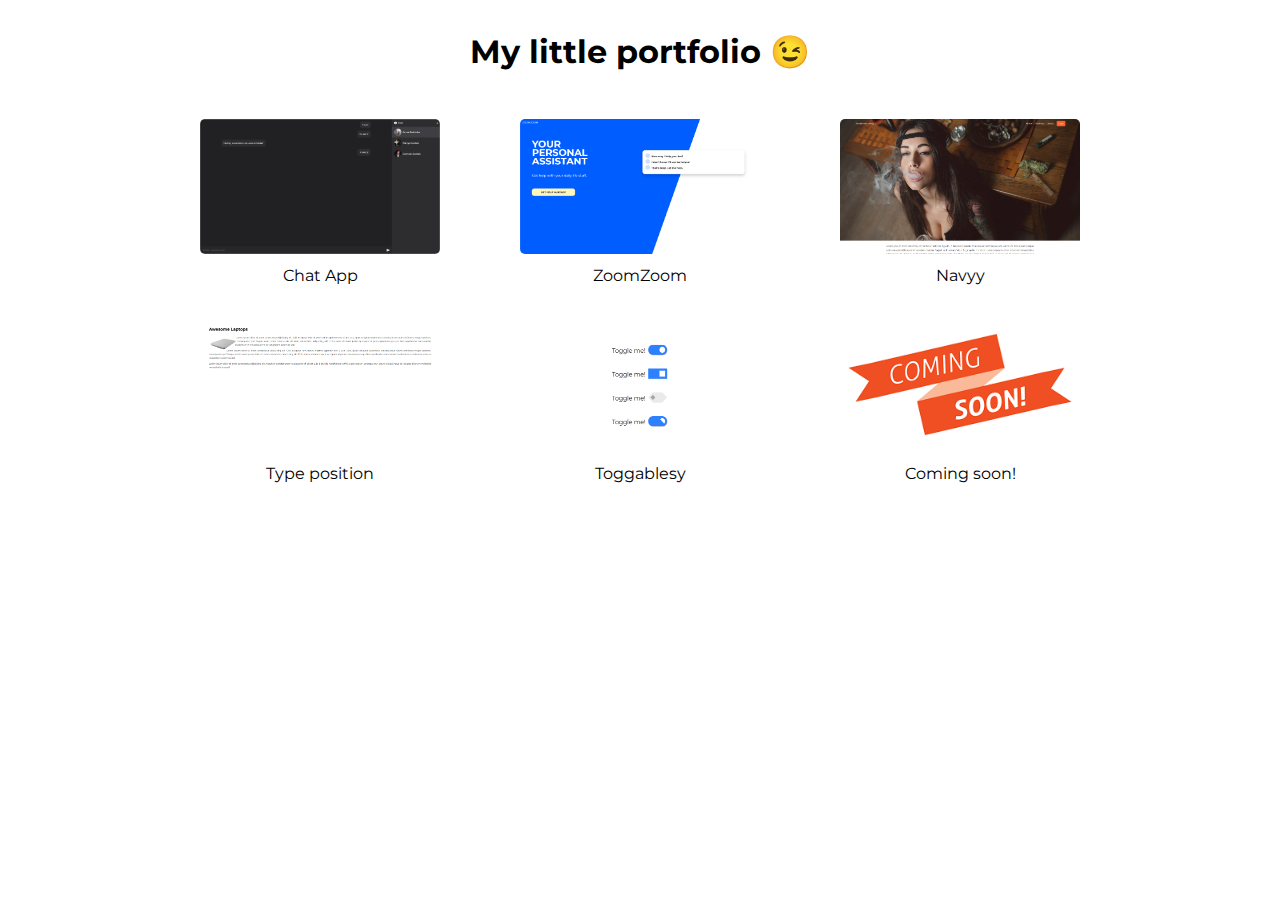
<file: index.html>
<!DOCTYPE html>
<html lang="en">
<head>
    <meta charset="UTF-8">
    <meta name="viewport" content="width=device-width, initial-scale=1.0">
    <meta http-equiv="X-UA-Compatible" content="ie=edge">
    <title>Webdesings | Patryk Janiak</title>
    <link rel="stylesheet" href="main.css">
</head>
<body>
    
    <h1>My little portfolio 😉</h1>

    <ul>
        <li>
            <a href="chat-app/">
                <figure>
                    <img src="chat-app.png">
                    <figcaption>Chat App</figcaption>
                </figure>
            </a>
        </li>
        <li>
            <a href="zoomzoom/">
                <figure>
                    <img src="zoomzoom.png">
                    <figcaption>ZoomZoom</figcaption>
                </figure>
            </a>
        </li>
        <li>
            <a href="navyy/">
                <figure>
                    <img src="navyy.png">
                    <figcaption>Navyy</figcaption>
                </figure>
            </a>
        </li>
        <li>
            <a href="type-position/">
                <figure>
                    <img src="type-position.png">
                    <figcaption>Type position</figcaption>
                </figure>
            </a>
        </li>
        <li>
            <a href="toggablesy/">
                <figure>
                    <img src="toggablesy.png">
                    <figcaption>Toggablesy</figcaption>
                </figure>
            </a>
        </li>
        </li>
        <li>
            <a href="#">
                <figure>
                    <img src="coming-soon.png">
                    <figcaption>Coming soon!</figcaption>
                </figure>
            </a>
        </li>
    </ul>

</body>
</html>
</file>
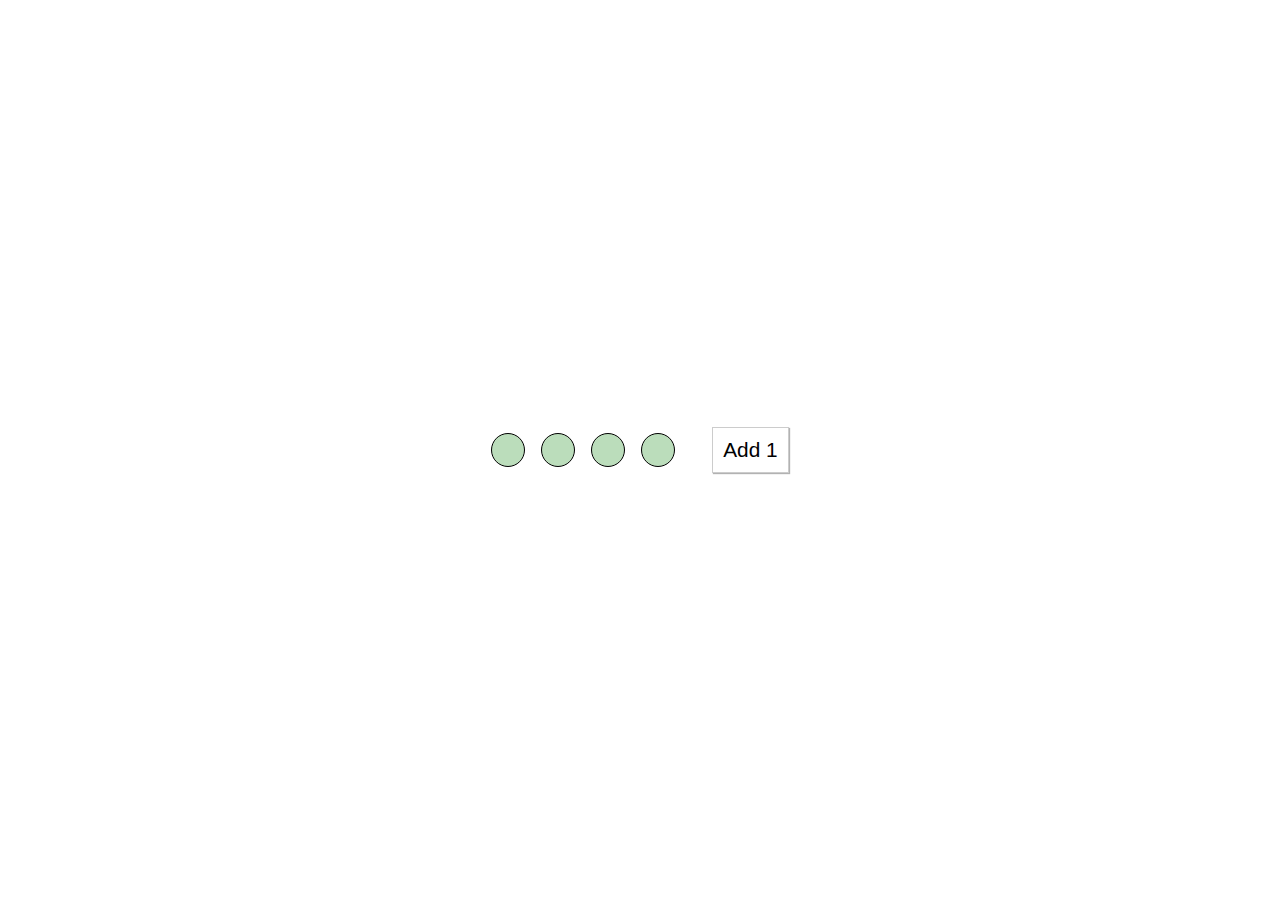
<file: bin-counter/index.html>
<!DOCTYPE html>
<html lang="en">
<head>
    <meta charset="UTF-8">
    <meta name="viewport" content="width=device-width, initial-scale=1.0">
    <meta http-equiv="X-UA-Compatible" content="ie=edge">
    <title>Binary counter</title>
    <link rel="stylesheet" href="css/main.css">
</head>
<body>
    <div class="wrapper" id="bin-counter"></div>
    <script src="js/main.js"></script>
</body>
</html>
</file>
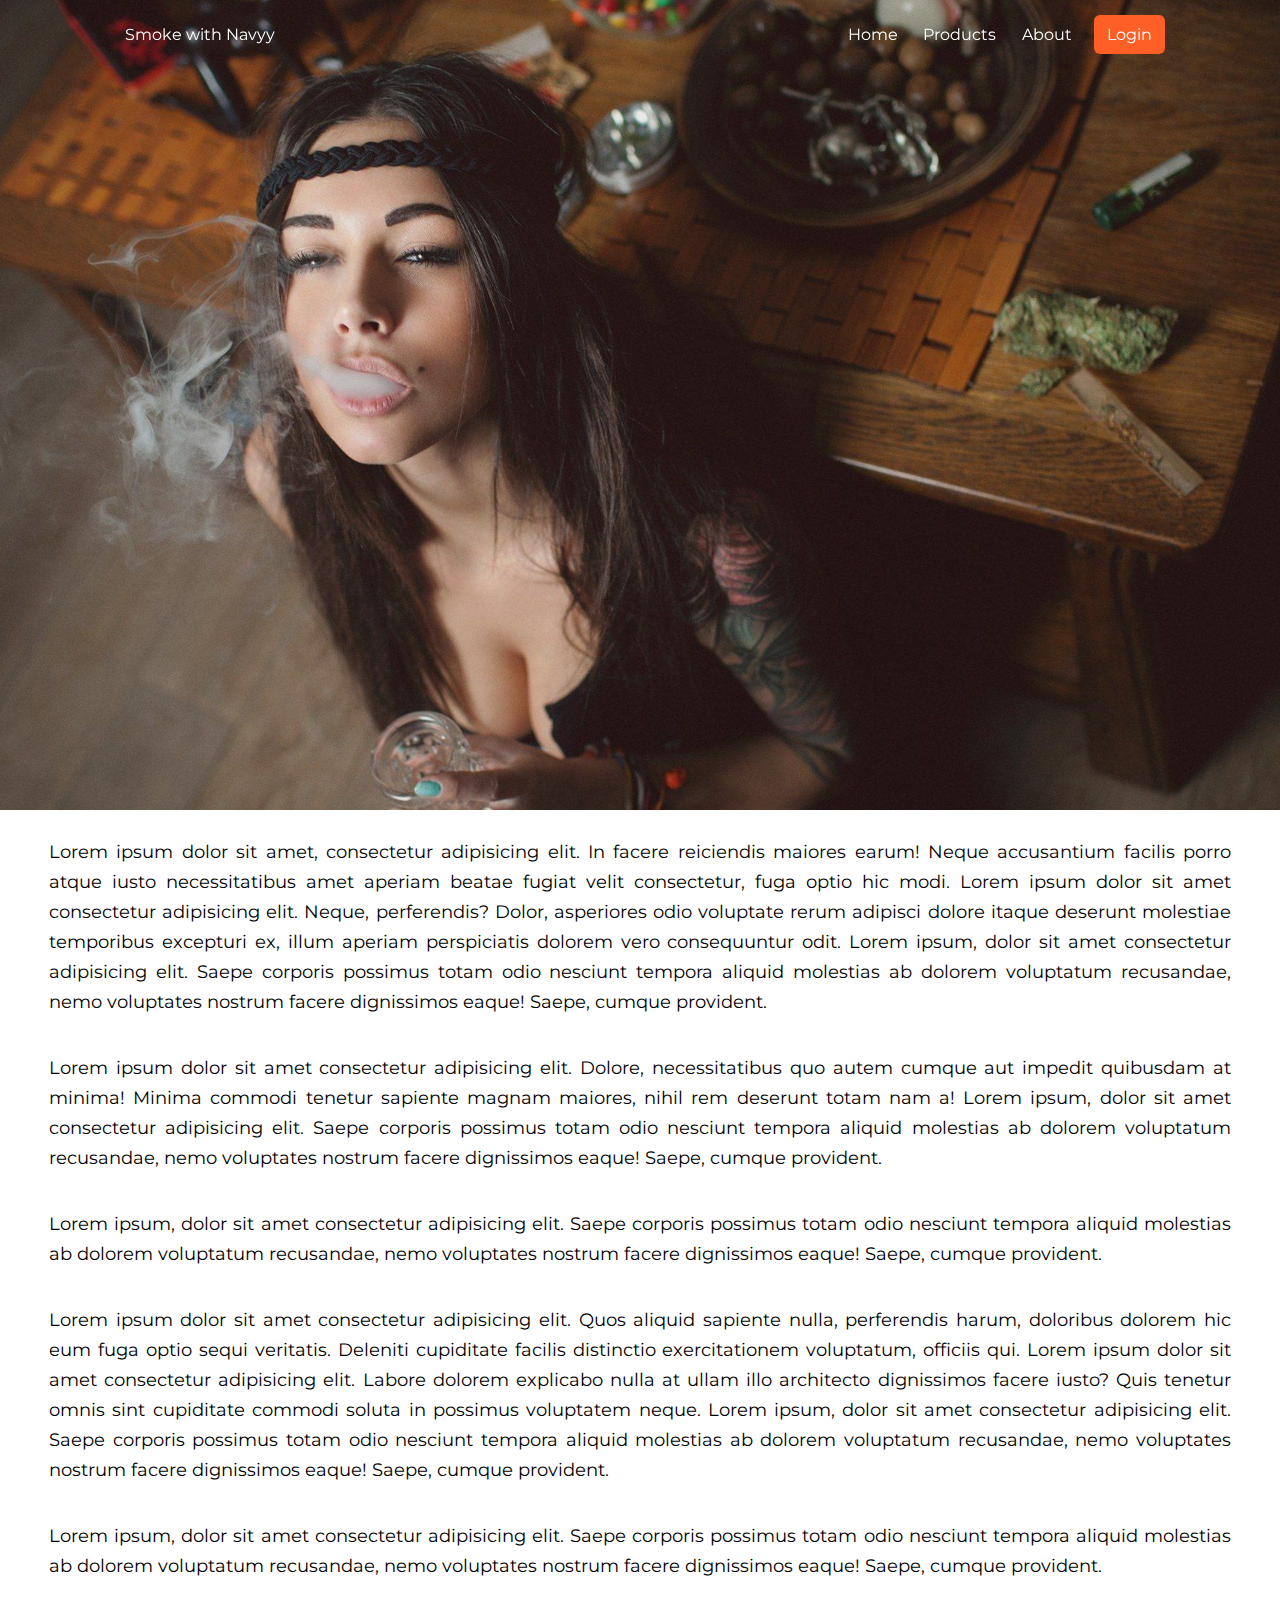
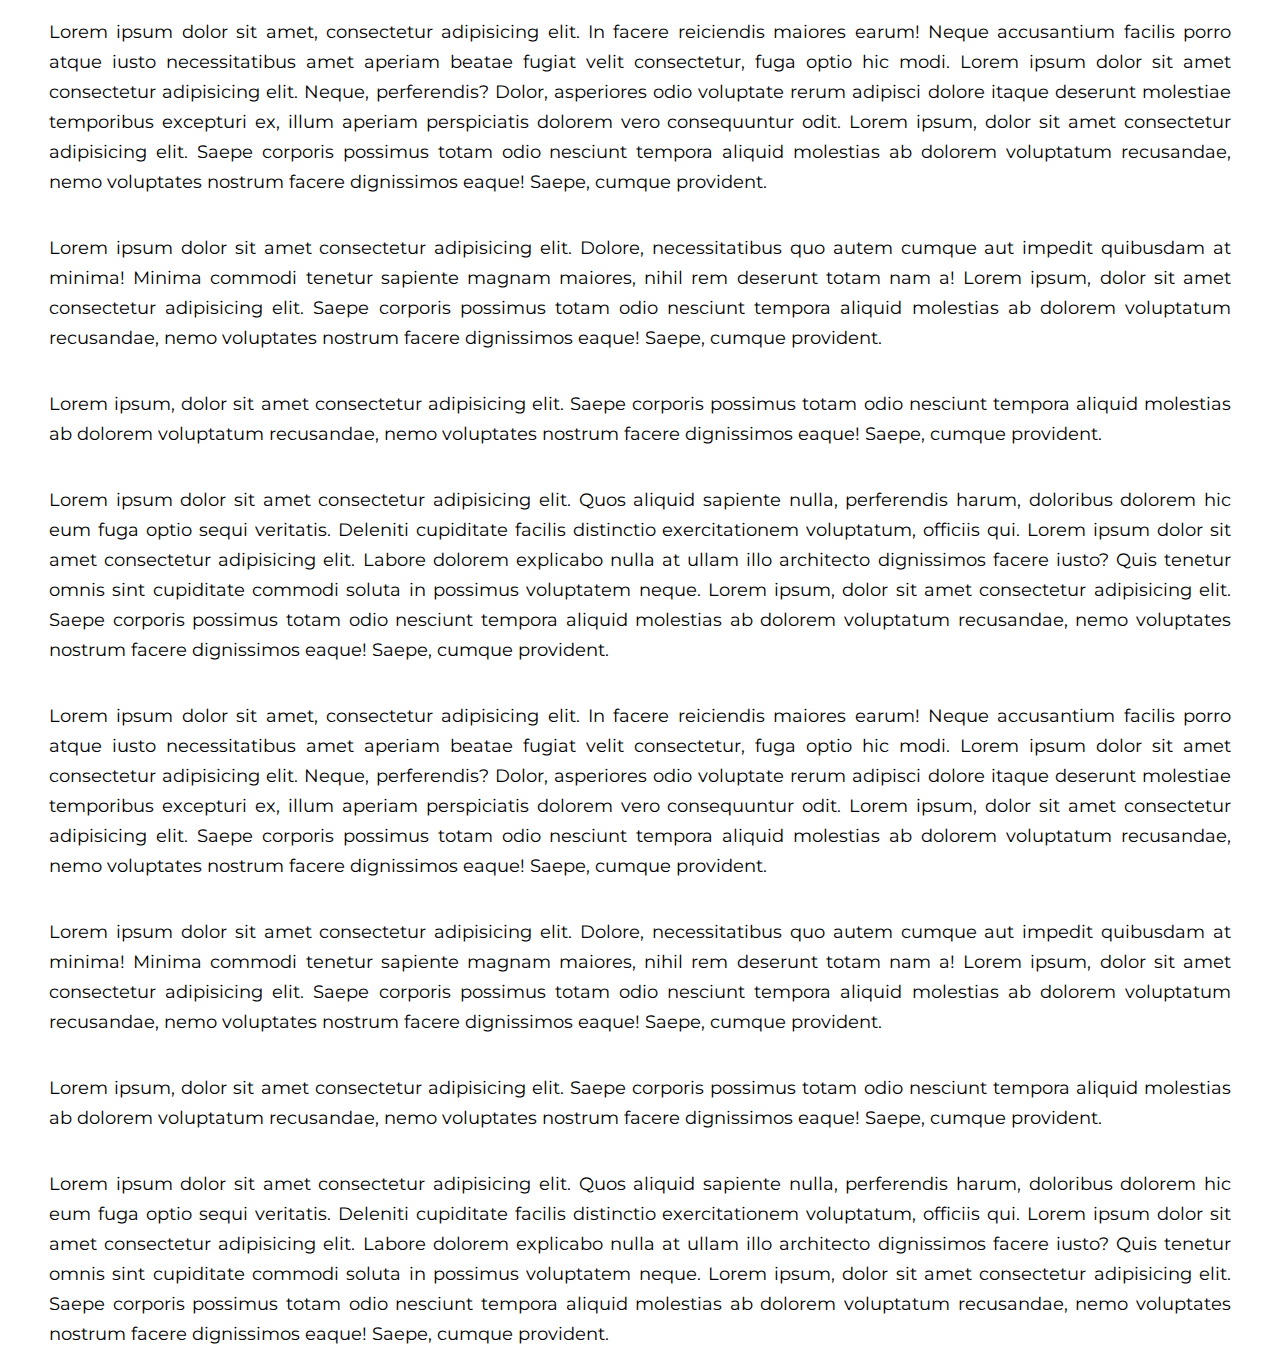
<file: navyy/index.html>
<!DOCTYPE html>
<html lang="en">
<head>
    <meta charset="UTF-8">
    <meta name="viewport" content="width=device-width, initial-scale=1.0">
    <meta http-equiv="X-UA-Compatible" content="ie=edge">
    <title>Navyy</title>
    <link rel="stylesheet" href="css/main.css">
    <script src="js/nav.js"></script>
</head>
<body>
    
    <nav>
        <div class="logo">Smoke with Navyy</div>
        <ul>
            <li><a href="#">Home</a></li>
            <li><a href="#">Products</a></li>
            <li><a href="#">About</a></li>
            <li><a class="accent" href="#">Login</a></li>
        </ul>
    </nav>

    <header></header>

    <main>
        <p>Lorem ipsum dolor sit amet, consectetur adipisicing elit. In facere reiciendis maiores earum! Neque accusantium facilis porro atque iusto necessitatibus amet aperiam beatae fugiat velit consectetur, fuga optio hic modi. Lorem ipsum dolor sit amet consectetur adipisicing elit. Neque, perferendis? Dolor, asperiores odio voluptate rerum adipisci dolore itaque deserunt molestiae temporibus excepturi ex, illum aperiam perspiciatis dolorem vero consequuntur odit. Lorem ipsum, dolor sit amet consectetur adipisicing elit. Saepe corporis possimus totam odio nesciunt tempora aliquid molestias ab dolorem voluptatum recusandae, nemo voluptates nostrum facere dignissimos eaque! Saepe, cumque provident.</p>
        <p>Lorem ipsum dolor sit amet consectetur adipisicing elit. Dolore, necessitatibus quo autem cumque aut impedit quibusdam at minima! Minima commodi tenetur sapiente magnam maiores, nihil rem deserunt totam nam a! Lorem ipsum, dolor sit amet consectetur adipisicing elit. Saepe corporis possimus totam odio nesciunt tempora aliquid molestias ab dolorem voluptatum recusandae, nemo voluptates nostrum facere dignissimos eaque! Saepe, cumque provident.</p>
        <p>Lorem ipsum, dolor sit amet consectetur adipisicing elit. Saepe corporis possimus totam odio nesciunt tempora aliquid molestias ab dolorem voluptatum recusandae, nemo voluptates nostrum facere dignissimos eaque! Saepe, cumque provident.</p>
        <p>Lorem ipsum dolor sit amet consectetur adipisicing elit. Quos aliquid sapiente nulla, perferendis harum, doloribus dolorem hic eum fuga optio sequi veritatis. Deleniti cupiditate facilis distinctio exercitationem voluptatum, officiis qui. Lorem ipsum dolor sit amet consectetur adipisicing elit. Labore dolorem explicabo nulla at ullam illo architecto dignissimos facere iusto? Quis tenetur omnis sint cupiditate commodi soluta in possimus voluptatem neque. Lorem ipsum, dolor sit amet consectetur adipisicing elit. Saepe corporis possimus totam odio nesciunt tempora aliquid molestias ab dolorem voluptatum recusandae, nemo voluptates nostrum facere dignissimos eaque! Saepe, cumque provident.</p>
        <p>Lorem ipsum, dolor sit amet consectetur adipisicing elit. Saepe corporis possimus totam odio nesciunt tempora aliquid molestias ab dolorem voluptatum recusandae, nemo voluptates nostrum facere dignissimos eaque! Saepe, cumque provident.</p>
        <p>Lorem ipsum dolor sit amet, consectetur adipisicing elit. In facere reiciendis maiores earum! Neque accusantium facilis porro atque iusto necessitatibus amet aperiam beatae fugiat velit consectetur, fuga optio hic modi. Lorem ipsum dolor sit amet consectetur adipisicing elit. Neque, perferendis? Dolor, asperiores odio voluptate rerum adipisci dolore itaque deserunt molestiae temporibus excepturi ex, illum aperiam perspiciatis dolorem vero consequuntur odit. Lorem ipsum, dolor sit amet consectetur adipisicing elit. Saepe corporis possimus totam odio nesciunt tempora aliquid molestias ab dolorem voluptatum recusandae, nemo voluptates nostrum facere dignissimos eaque! Saepe, cumque provident.</p>
        <p>Lorem ipsum dolor sit amet consectetur adipisicing elit. Dolore, necessitatibus quo autem cumque aut impedit quibusdam at minima! Minima commodi tenetur sapiente magnam maiores, nihil rem deserunt totam nam a! Lorem ipsum, dolor sit amet consectetur adipisicing elit. Saepe corporis possimus totam odio nesciunt tempora aliquid molestias ab dolorem voluptatum recusandae, nemo voluptates nostrum facere dignissimos eaque! Saepe, cumque provident.</p>
        <p>Lorem ipsum, dolor sit amet consectetur adipisicing elit. Saepe corporis possimus totam odio nesciunt tempora aliquid molestias ab dolorem voluptatum recusandae, nemo voluptates nostrum facere dignissimos eaque! Saepe, cumque provident.</p>
        <p>Lorem ipsum dolor sit amet consectetur adipisicing elit. Quos aliquid sapiente nulla, perferendis harum, doloribus dolorem hic eum fuga optio sequi veritatis. Deleniti cupiditate facilis distinctio exercitationem voluptatum, officiis qui. Lorem ipsum dolor sit amet consectetur adipisicing elit. Labore dolorem explicabo nulla at ullam illo architecto dignissimos facere iusto? Quis tenetur omnis sint cupiditate commodi soluta in possimus voluptatem neque. Lorem ipsum, dolor sit amet consectetur adipisicing elit. Saepe corporis possimus totam odio nesciunt tempora aliquid molestias ab dolorem voluptatum recusandae, nemo voluptates nostrum facere dignissimos eaque! Saepe, cumque provident.</p>
        <p>Lorem ipsum dolor sit amet, consectetur adipisicing elit. In facere reiciendis maiores earum! Neque accusantium facilis porro atque iusto necessitatibus amet aperiam beatae fugiat velit consectetur, fuga optio hic modi. Lorem ipsum dolor sit amet consectetur adipisicing elit. Neque, perferendis? Dolor, asperiores odio voluptate rerum adipisci dolore itaque deserunt molestiae temporibus excepturi ex, illum aperiam perspiciatis dolorem vero consequuntur odit. Lorem ipsum, dolor sit amet consectetur adipisicing elit. Saepe corporis possimus totam odio nesciunt tempora aliquid molestias ab dolorem voluptatum recusandae, nemo voluptates nostrum facere dignissimos eaque! Saepe, cumque provident.</p>
        <p>Lorem ipsum dolor sit amet consectetur adipisicing elit. Dolore, necessitatibus quo autem cumque aut impedit quibusdam at minima! Minima commodi tenetur sapiente magnam maiores, nihil rem deserunt totam nam a! Lorem ipsum, dolor sit amet consectetur adipisicing elit. Saepe corporis possimus totam odio nesciunt tempora aliquid molestias ab dolorem voluptatum recusandae, nemo voluptates nostrum facere dignissimos eaque! Saepe, cumque provident.</p>
        <p>Lorem ipsum, dolor sit amet consectetur adipisicing elit. Saepe corporis possimus totam odio nesciunt tempora aliquid molestias ab dolorem voluptatum recusandae, nemo voluptates nostrum facere dignissimos eaque! Saepe, cumque provident.</p>
        <p>Lorem ipsum dolor sit amet consectetur adipisicing elit. Quos aliquid sapiente nulla, perferendis harum, doloribus dolorem hic eum fuga optio sequi veritatis. Deleniti cupiditate facilis distinctio exercitationem voluptatum, officiis qui. Lorem ipsum dolor sit amet consectetur adipisicing elit. Labore dolorem explicabo nulla at ullam illo architecto dignissimos facere iusto? Quis tenetur omnis sint cupiditate commodi soluta in possimus voluptatem neque. Lorem ipsum, dolor sit amet consectetur adipisicing elit. Saepe corporis possimus totam odio nesciunt tempora aliquid molestias ab dolorem voluptatum recusandae, nemo voluptates nostrum facere dignissimos eaque! Saepe, cumque provident.</p>
    </main>

</body>
</html>
</file>
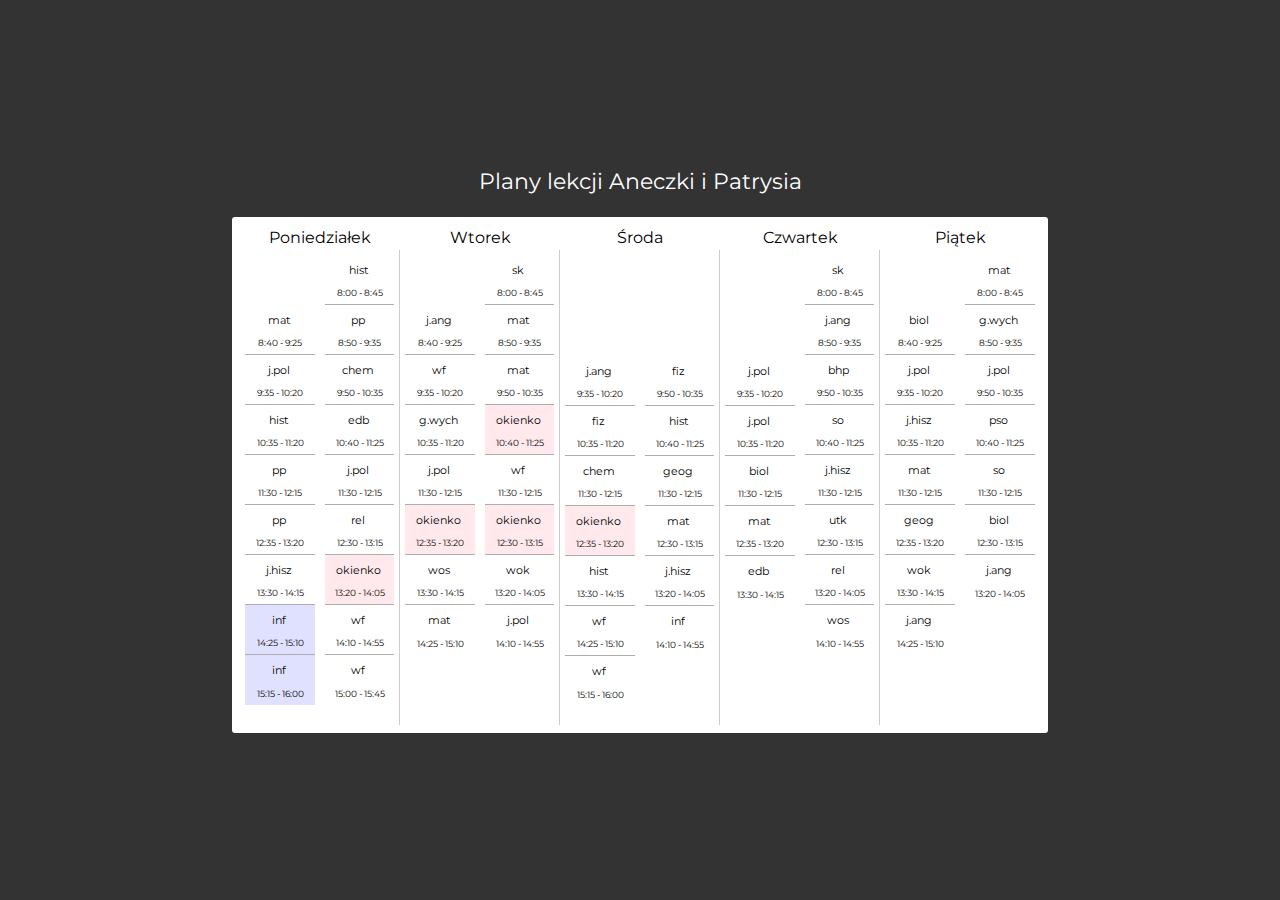
<file: plany/index.html>
<!DOCTYPE html>
<html lang="en">
<head>
    <meta charset="UTF-8">
    <meta name="viewport" content="width=device-width, initial-scale=1.0">
    <meta http-equiv="X-UA-Compatible" content="ie=edge">
    <title>Plany 2018</title>
    <link rel="stylesheet" href="css/main.css">
    <link rel="manifest" href="manifest.json">
</head>
<body>
    
    <div>
        <h3>Plany lekcji Aneczki i Patrysia</h3>
        <div class="wrapper">
            <div class="days">
                <div class="day active">Poniedziałek</div>
                <div class="day">Wtorek</div>
                <div class="day">Środa</div>
                <div class="day">Czwartek</div>
                <div class="day">Piątek</div>
            </div>
            <div class="list">
                <div class="column active" id="a-pon">
                    <div class="row">mat<sub></sub>
                        <span>8:40 - 9:25</span>
                    </div>
                    <div class="row">j.pol<sub></sub>
                        <span>9:35 - 10:20</span>
                    </div>
                    <div class="row">hist<sub></sub>
                        <span>10:35 - 11:20</span>
                    </div>
                    <div class="row">pp<sub></sub>
                        <span>11:30 - 12:15</span>
                    </div>
                    <div class="row">pp<sub></sub>
                        <span>12:35 - 13:20</span>
                    </div>
                    <div class="row">j.hisz<sub></sub>
                        <span>13:30 - 14:15</span>
                    </div>
                    <div class="row c2tyg">inf<sub></sub>
                        <span>14:25 - 15:10</span>
                    </div>
                    <div class="row c2tyg">inf<sub></sub>
                        <span>15:15 - 16:00</span>
                    </div>
                </div>
                <div class="column active">
                    <div class="row">hist<sub></sub>
                        <span>8:00 - 8:45</span>
                    </div>
                    <div class="row">pp<sub></sub>
                        <span>8:50 - 9:35</span>
                    </div>
                    <div class="row">chem<sub></sub>
                        <span>9:50 - 10:35</span>
                    </div>
                    <div class="row">edb<sub></sub>
                        <span>10:40 - 11:25</span>
                    </div>
                    <div class="row">j.pol<sub></sub>
                        <span>11:30 - 12:15</span>
                    </div>
                    <div class="row">rel<sub></sub>
                        <span>12:30 - 13:15</span>
                    </div>
                    <div class="row window">okienko<sub></sub>
                        <span>13:20 - 14:05</span>
                    </div>
                    <div class="row">wf<sub></sub>
                        <span>14:10 - 14:55</span>
                    </div>
                    <div class="row">wf<sub></sub>
                        <span>15:00 - 15:45</span>
                    </div>
                </div>
                <div class="column" id="a-wt">
                    <div class="row">j.ang<sub></sub><span>8:40 - 9:25</span></div>
                    <div class="row">wf<sub></sub><span>9:35 - 10:20</span></div>
                    <div class="row">g.wych<sub></sub><span>10:35 - 11:20</span></div>
                    <div class="row">j.pol<sub></sub><span>11:30 - 12:15</span></div>
                    <div class="row window">okienko<sub></sub><span>12:35 - 13:20</span></div>
                    <div class="row">wos<sub></sub><span>13:30 - 14:15</span></div>
                    <div class="row">mat<sub></sub><span>14:25 - 15:10</span></div>
                </div>
                <div class="column">
                    <div class="row">sk<sub></sub><span>8:00 - 8:45</span></div>
                    <div class="row">mat<sub></sub><span>8:50 - 9:35</span></div>
                    <div class="row">mat<sub></sub><span>9:50 - 10:35</span></div>
                    <div class="row window">okienko<sub></sub><span>10:40 - 11:25</span></div>
                    <div class="row">wf<sub></sub><span>11:30 - 12:15</span></div>
                    <div class="row window">okienko<sub></sub><span>12:30 - 13:15</span></div>
                    <div class="row">wok<sub></sub><span>13:20 - 14:05</span></div>
                    <div class="row">j.pol<sub></sub><span>14:10 - 14:55</span></div>
                </div>
                <div class="column" id="a-sr">
                    <div class="row">j.ang<sub></sub><span>9:35 - 10:20</span></div>
                    <div class="row">fiz<sub></sub><span>10:35 - 11:20</span></div>
                    <div class="row">chem<sub></sub><span>11:30 - 12:15</span></div>
                    <div class="row window">okienko<sub></sub><span>12:35 - 13:20</span></div>
                    <div class="row">hist<sub></sub><span>13:30 - 14:15</span></div>
                    <div class="row">wf<sub></sub><span>14:25 - 15:10</span></div>
                    <div class="row">wf<sub></sub><span>15:15 - 16:00</span></div>
                </div>
                <div class="column" id="p-sr">
                    <div class="row">fiz<sub></sub><span>9:50 - 10:35</span></div>
                    <div class="row">hist<sub></sub><span>10:40 - 11:25</span></div>
                    <div class="row">geog<sub></sub><span>11:30 - 12:15</span></div>
                    <div class="row">mat<sub></sub><span>12:30 - 13:15</span></div>
                    <div class="row">j.hisz<sub></sub><span>13:20 - 14:05</span></div>
                    <div class="row">inf<sub></sub><span>14:10 - 14:55</span></div>
                </div>
                <div class="column" id="a-czw">
                    <div class="row">j.pol<sub></sub><span>9:35 - 10:20</span></div>
                    <div class="row">j.pol<sub></sub><span>10:35 - 11:20</span></div>
                    <div class="row">biol<sub></sub><span>11:30 - 12:15</span></div>
                    <div class="row">mat<sub></sub><span>12:35 - 13:20</span></div>
                    <div class="row">edb<sub></sub><span>13:30 - 14:15</span></div>
                </div>
                <div class="column">
                    <div class="row">sk<sub></sub><span>8:00 - 8:45</span></div>
                    <div class="row">j.ang<sub></sub><span>8:50 - 9:35</span></div>
                    <div class="row">bhp<sub></sub><span>9:50 - 10:35</span></div>
                    <div class="row">so<sub></sub><span>10:40 - 11:25</span></div>
                    <div class="row">j.hisz<sub></sub><span>11:30 - 12:15</span></div>
                    <div class="row">utk<sub></sub><span>12:30 - 13:15</span></div>
                    <div class="row">rel<sub></sub><span>13:20 - 14:05</span></div>
                    <div class="row">wos<sub></sub><span>14:10 - 14:55</span></div>
                </div>
                <div class="column" id="a-pt">
                    <div class="row">biol<sub></sub><span>8:40 - 9:25</span></div>
                    <div class="row">j.pol<sub></sub><span>9:35 - 10:20</span></div>
                    <div class="row">j.hisz<sub></sub><span>10:35 - 11:20</span></div>
                    <div class="row">mat<sub></sub><span>11:30 - 12:15</span></div>
                    <div class="row">geog<sub></sub><span>12:35 - 13:20</span></div>
                    <div class="row">wok<sub></sub><span>13:30 - 14:15</span></div>
                    <div class="row">j.ang<sub></sub><span>14:25 - 15:10</span></div>
                </div>
                <div class="column">
                    <div class="row">mat<sub></sub><span>8:00 - 8:45</span></div>
                    <div class="row">g.wych<sub></sub><span>8:50 - 9:35</span></div>
                    <div class="row">j.pol<sub></sub><span>9:50 - 10:35</span></div>
                    <div class="row">pso<sub></sub><span>10:40 - 11:25</span></div>
                    <div class="row">so<sub></sub><span>11:30 - 12:15</span></div>
                    <div class="row">biol<sub></sub><span>12:30 - 13:15</span></div>
                    <div class="row">j.ang<sub></sub><span>13:20 - 14:05</span></div>
                </div>
            </div>
            
        </div>
        <div id="left">
            <img src="images/arrow.svg">
        </div>
        <div id="right">
            <img src="images/arrow.svg">
        </div>
    </div>

    <script src="js/mobile.js"></script>
    <script src="js/main.js"></script>
</body>
</html>
</file>
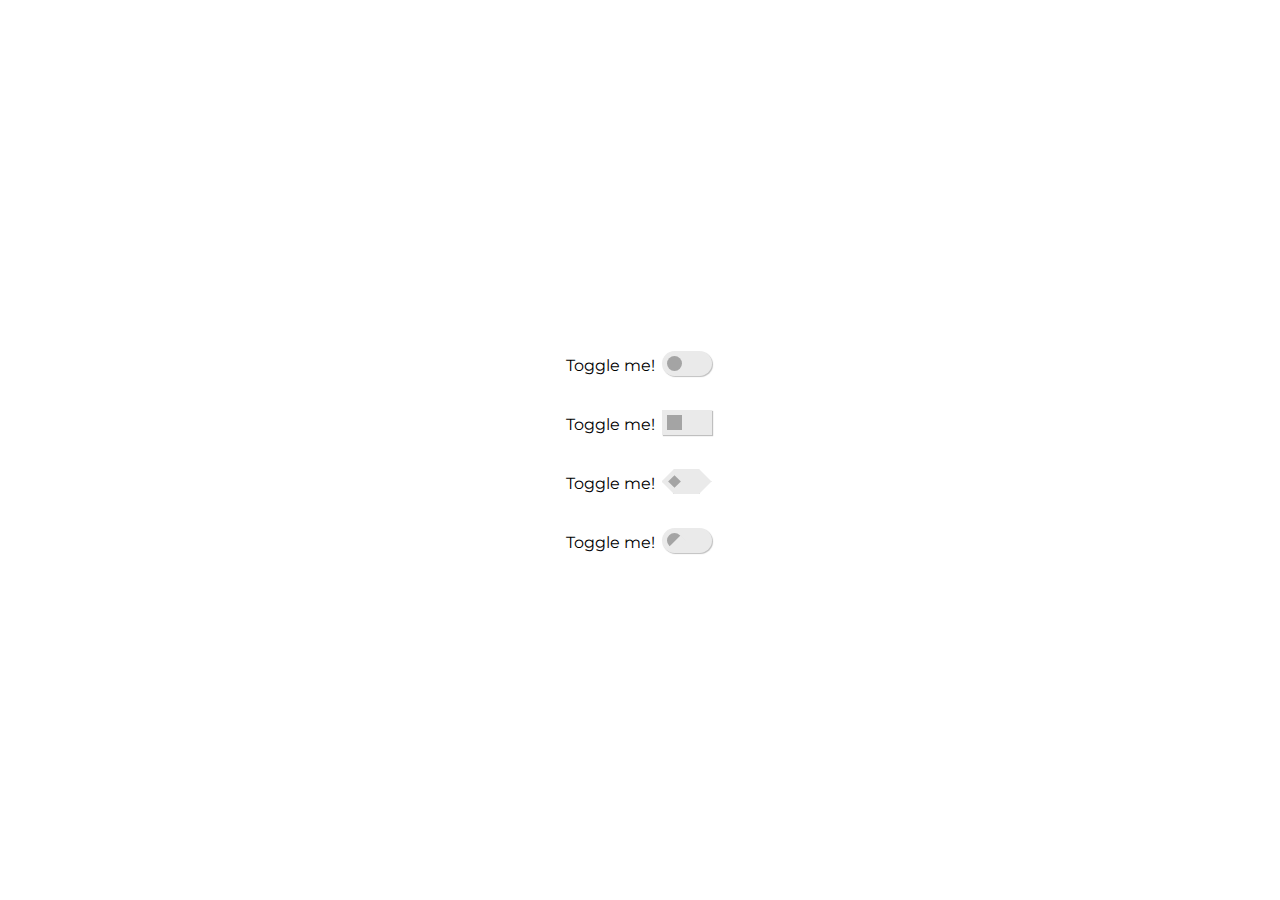
<file: toggablesy/index.html>
<!DOCTYPE html>
<html lang="en">
<head>
    <meta charset="UTF-8">
    <meta name="viewport" content="width=device-width, initial-scale=1.0">
    <meta http-equiv="X-UA-Compatible" content="ie=edge">
    <title>Toggablesy</title>
    <link rel="stylesheet" href="main.css">
</head>
<body>
    
    <p>Toggle me!
        <label class="toggle">
            <input type="checkbox">
            <span></span>
        </label>
    </p>

    <p>Toggle me!
        <label class="toggle square">
            <input type="checkbox">
            <span></span>
        </label>
    </p>

    <p>Toggle me!
        <label class="toggle triangle">
            <input type="checkbox">
            <span></span>
        </label>
    </p>

    <p>Toggle me!
        <label class="toggle slant">
            <input type="checkbox">
            <span></span>
        </label>
    </p>

</body>
</html>
</file>
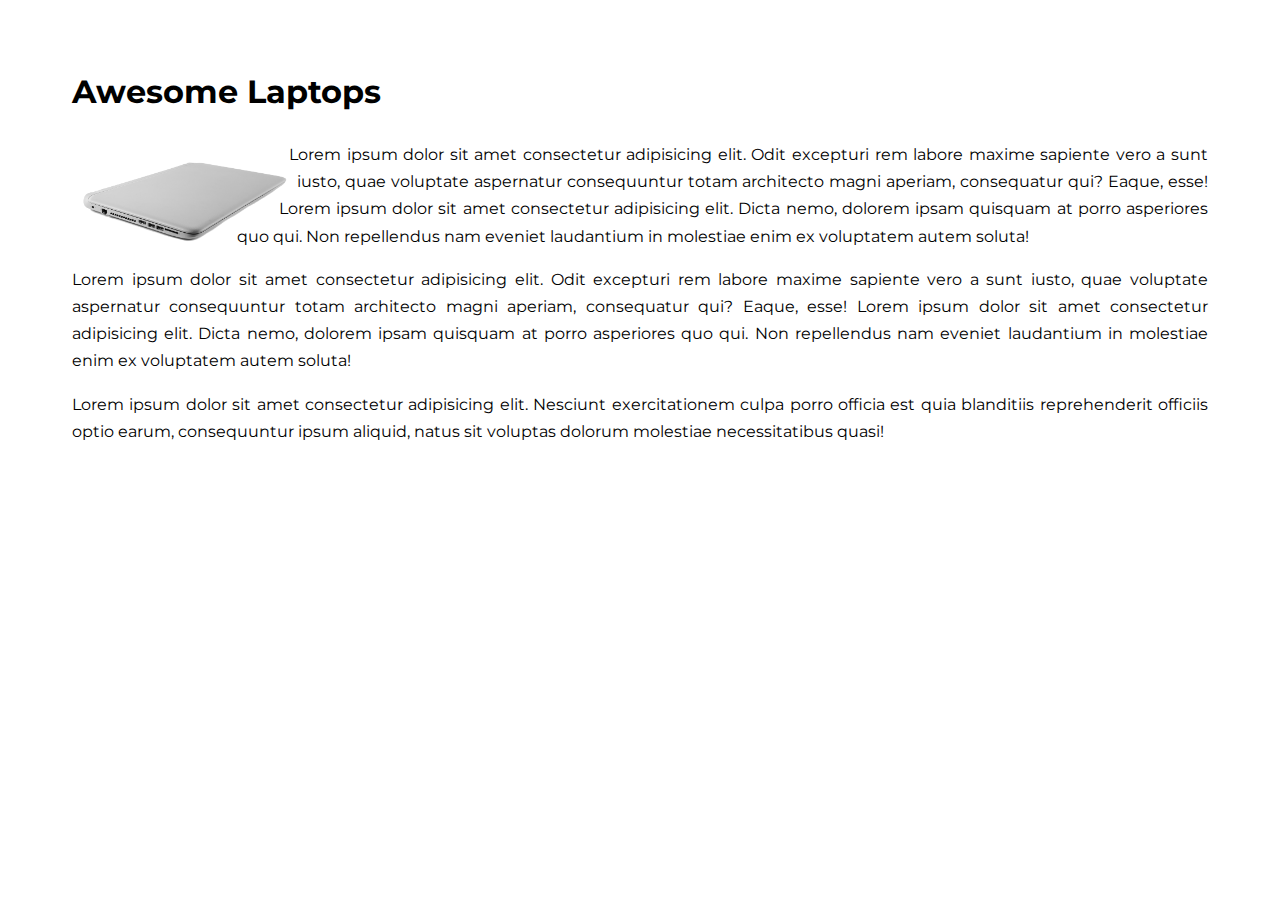
<file: type-position/index.html>
<!DOCTYPE html>
<html lang="en">
<head>
    <meta charset="UTF-8">
    <meta name="viewport" content="width=device-width, initial-scale=1.0">
    <meta http-equiv="X-UA-Compatible" content="ie=edge">
    <title>Document</title>
    <link rel="stylesheet" href="main.css">
</head>
<body>
    
    <h1>Awesome Laptops</h1>

    <img src="images/laptop.png">

    <p>Lorem ipsum dolor sit amet consectetur adipisicing elit. Odit excepturi rem labore maxime sapiente vero a sunt iusto, quae voluptate aspernatur consequuntur totam architecto magni aperiam, consequatur qui? Eaque, esse! Lorem ipsum dolor sit amet consectetur adipisicing elit. Dicta nemo, dolorem ipsam quisquam at porro asperiores quo qui. Non repellendus nam eveniet laudantium in molestiae enim ex voluptatem autem soluta!</p>
    <p>Lorem ipsum dolor sit amet consectetur adipisicing elit. Odit excepturi rem labore maxime sapiente vero a sunt iusto, quae voluptate aspernatur consequuntur totam architecto magni aperiam, consequatur qui? Eaque, esse! Lorem ipsum dolor sit amet consectetur adipisicing elit. Dicta nemo, dolorem ipsam quisquam at porro asperiores quo qui. Non repellendus nam eveniet laudantium in molestiae enim ex voluptatem autem soluta!</p>
    <p>Lorem ipsum dolor sit amet consectetur adipisicing elit. Nesciunt exercitationem culpa porro officia est quia blanditiis reprehenderit officiis optio earum, consequuntur ipsum aliquid, natus sit voluptas dolorum molestiae necessitatibus quasi!</p>

</body>
</html>
</file>
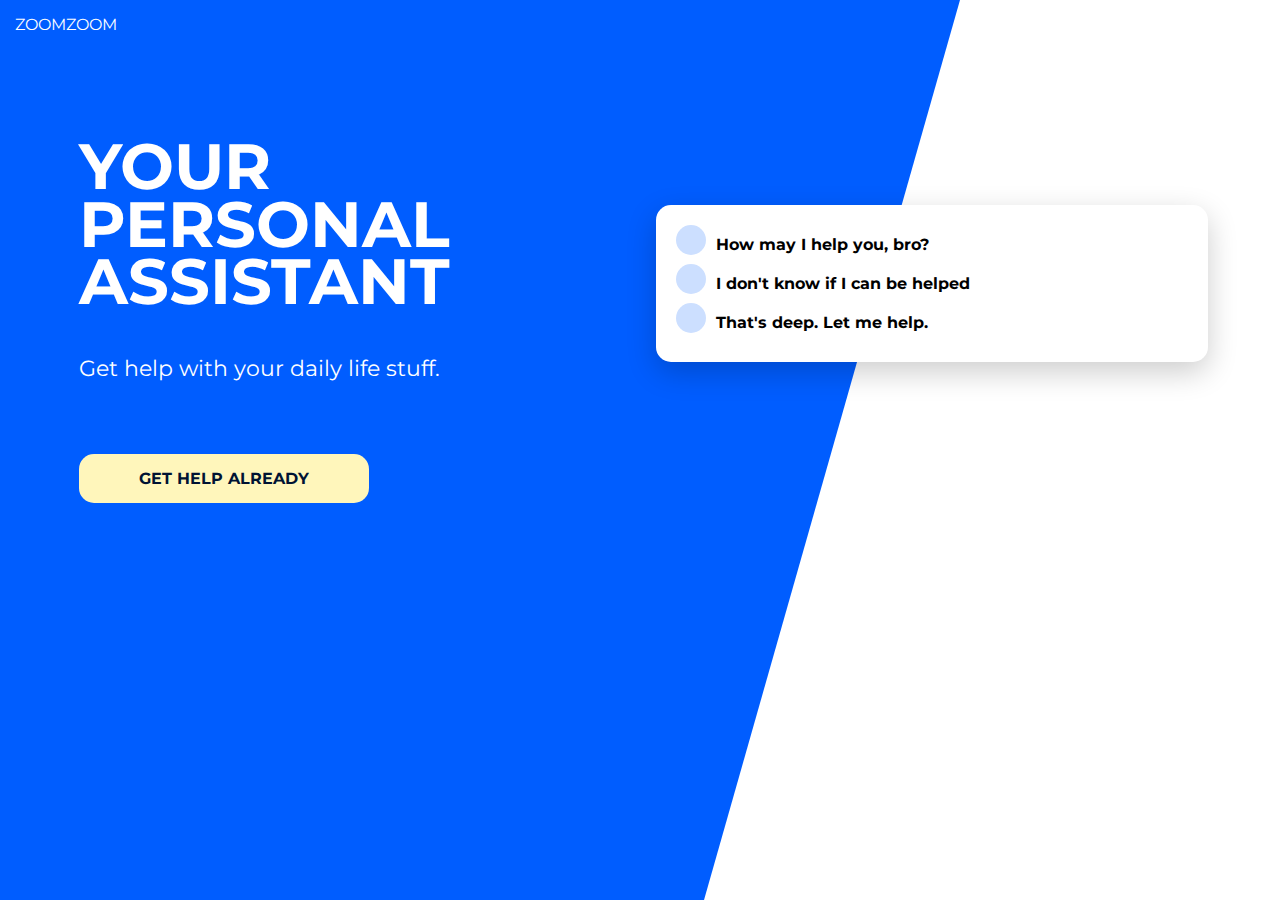
<file: zoomzoom/index.html>
<!DOCTYPE html>
<html lang="en">
<head>
    <meta charset="UTF-8">
    <meta name="viewport" content="width=device-width, initial-scale=1.0">
    <meta http-equiv="X-UA-Compatible" content="ie=edge">
    <title>ZoomZoom</title>
    <link rel="stylesheet" href="css/main.css">
</head>
<body>
    
    <div id="bg"></div>

    <header>
        <a href="#">ZoomZoom</a>
    </header>

    <main>
        <section id="card">
            <ul>
                <li>
                    <span></span>
                    <strong>How may I help you, bro?</strong>
                </li>
                <li>
                    <span></span>
                    <strong>I don't know if I can be helped</strong>
                </li>
                <li>
                    <span></span>
                    <strong>That's deep. Let me help.</strong>
                </li>
            </ul>
        </section>
        <section id="primary">
            <h1>Your personal Assistant</h1>
            <p>Get help with your daily life stuff.</p>

            <a href="#">Get help already</a>
        </section>
    </main>

</body>
</html>
</file>
<file: main.css>
@import url("https://fonts.googleapis.com/css?family=Montserrat:400,700");
html, body {
  margin: 0;
  padding: 0;
}

body {
  font-family: 'Montserrat';
}

body h1, body h2 {
  margin: 1em;
  text-align: center;
}

body ul {
  padding: 0;
  list-style: none;
  max-width: 1000px;
  margin: 0 auto;
  display: -webkit-box;
  display: -ms-flexbox;
  display: flex;
  -ms-flex-wrap: wrap;
      flex-wrap: wrap;
  -webkit-box-pack: center;
      -ms-flex-pack: center;
          justify-content: center;
}

body ul li {
  display: inline-block;
}

body ul li a {
  display: block;
  text-decoration: none;
  color: #000;
}

body ul li figure img {
  width: calc(16px * 15);
  height: calc(9px * 15);
  border-radius: 5px;
}

body ul li figure figcaption {
  margin-top: 0.5em;
  text-align: center;
}
/*# sourceMappingURL=main.css.map */
</file>
<file: bin-counter/css/main.css>
html, body {
  padding: 0;
  margin: 0;
}

body {
  height: 100vh;
  display: -ms-grid;
  display: grid;
  -webkit-box-pack: center;
      -ms-flex-pack: center;
          justify-content: center;
  -ms-flex-line-pack: center;
      align-content: center;
}

.wrapper {
  padding: 1em;
}

button {
  /* normalize */
  margin: 0;
  padding: 0;
  border: 0;
  background: 0;
  cursor: pointer;
  outline: none;
}

#bin-counter {
  display: -webkit-box;
  display: -ms-flexbox;
  display: flex;
  -webkit-box-align: center;
      -ms-flex-align: center;
          align-items: center;
  justify-items: center;
}

@media (max-width: 425px) {
  #bin-counter {
    -webkit-box-orient: vertical;
    -webkit-box-direction: normal;
        -ms-flex-direction: column;
            flex-direction: column;
  }
}

#bin-counter div {
  width: 2em;
  height: 2em;
  margin: 0 1em 0 0;
  border-radius: 50%;
  border: 1px solid black;
  background-color: #bbddbb;
  -webkit-transition: background-color 100ms ease-in-out;
  transition: background-color 100ms ease-in-out;
}

@media (max-width: 425px) {
  #bin-counter div {
    margin: 0 0 1em 0;
  }
}

#bin-counter div.powered {
  background-color: #42b342;
}

#bin-counter button {
  margin: 0 0 0 1em;
  font-size: 1.3em;
  padding: 0.5em;
  background-color: transparent;
  border: 1px solid #ccc;
  -webkit-box-shadow: 1px 1px 1px rgba(0, 0, 0, 0.3);
          box-shadow: 1px 1px 1px rgba(0, 0, 0, 0.3);
  -webkit-transition: background-color 200ms ease;
  transition: background-color 200ms ease;
}

@media (max-width: 425px) {
  #bin-counter button {
    margin: 1em 0 0 0;
  }
}

#bin-counter button:hover {
  background-color: #eee;
}
/*# sourceMappingURL=main.css.map */
</file>
<file: navyy/css/main.css>
@import url("https://fonts.googleapis.com/css?family=Montserrat:400,700");
html, body {
  margin: 0;
  padding: 0;
}

body {
  font-family: 'Montserrat';
  height: 100vh;
}

body nav {
  padding: 0 100px;
  color: #fff;
  position: fixed;
  width: 100%;
  -webkit-box-sizing: border-box;
          box-sizing: border-box;
  -webkit-transition: background-color 300ms ease-in-out;
  transition: background-color 300ms ease-in-out;
}

body nav .logo {
  padding: 25px;
  float: left;
}

body nav ul {
  list-style: none;
  padding: 15px;
  margin: 0;
  float: right;
}

body nav ul li {
  float: left;
  padding: 10px 0;
}

body nav ul li a {
  color: #000;
  padding: 0.8em;
  color: #fff;
}

body nav ul li a.accent {
  margin: .2em 0 .2em .6em;
  padding: .6em .8em;
  background-color: #fd5f26;
  border-radius: 6px;
  -webkit-transition: background-color 200ms ease-in-out;
  transition: background-color 200ms ease-in-out;
}

body nav ul li a.accent:hover {
  text-decoration: none;
  background-color: #ee4102;
}

body nav.black {
  background-color: rgba(0, 0, 0, 0.5);
}

body nav.black a.accent {
  background-color: #fd5f26d0;
}

body nav.black a.accent:hover {
  background-color: #ee4102d0;
}

body header {
  background-image: url("../img/header.jpg");
  background-size: cover;
  background-position: center;
  width: 100%;
  height: 90vh;
}

body main {
  max-width: 1200px;
  padding: 0 1em;
  margin: 0 auto;
}

body main p {
  text-align: justify;
  padding: 0.5em;
  font-size: 18px;
  line-height: 30px;
}

a {
  text-decoration: none;
  color: #2b45d6;
}

a:hover {
  text-decoration: underline;
}
/*# sourceMappingURL=main.css.map */
</file>
<file: plany/css/main.css>
@import url("https://fonts.googleapis.com/css?family=Montserrat:400,700");
html, body {
  margin: 0;
  padding: 0;
}

body {
  display: grid;
  justify-items: center;
  align-items: center;
  height: 100vh;
  background-color: #333333;
  font-family: "Montserrat";
}
@media (max-width: 835px) {
  body {
    align-items: initial;
  }
  body > div {
    display: grid;
    align-items: center;
    width: 100%;
    grid-template-areas: "left wrapper right";
    grid-template-columns: auto 85% auto;
    grid-template-rows: 100%;
  }
}

h3 {
  font-size: 1.4em;
  font-weight: 400;
  margin: 0;
  text-align: center;
  color: #fff;
  margin-bottom: 1em;
}
@media (max-width: 835px) {
  h3 {
    display: none;
  }
}

.wrapper {
  width: 800px;
  height: 500px;
  background-color: #fff;
  border-radius: 3px;
  padding: 0.5em;
  display: grid;
  grid-template-columns: 100%;
  grid-template-rows: 25px calc(100% - 25px);
}
@media (max-width: 835px) {
  .wrapper {
    background-color: transparent;
    max-width: 800px;
    width: initial;
    color: #fff;
    grid-area: wrapper;
  }
}
.wrapper .days {
  display: grid;
  grid-template-columns: 1fr 1fr 1fr 1fr 1fr;
  grid-template-rows: 25px;
}
.wrapper .days .day {
  justify-self: center;
  align-self: center;
}
@media (max-width: 835px) {
  .wrapper .days .day {
    display: none;
    color: #fff;
    font-weight: 700;
    margin-bottom: 2em;
    margin-top: 1em;
  }
  .wrapper .days .day.active {
    display: initial;
  }
}
@media (max-width: 835px) {
  .wrapper .days {
    grid-template-columns: 100%;
  }
}
.wrapper .list {
  font-size: 0.7em;
  display: grid;
  grid-template-columns: repeat(10, 1fr);
  grid-template-rows: 100%;
}
.wrapper .list .column {
  padding: 5px;
}
.wrapper .list .column:nth-child(even) {
  border-right: 1px solid #ccc;
}
@media (max-width: 835px) {
  .wrapper .list .column:nth-child(even) {
    border-right: 0;
  }
}
.wrapper .list .column:last-child {
  border-right: 0;
}
.wrapper .list .column .row {
  text-align: center;
  box-sizing: border-box;
  padding-top: 0.7em;
  padding-bottom: 0.7em;
  height: 50px;
  border-bottom: 1px solid #adadad;
  position: relative;
}
.wrapper .list .column .row:last-child {
  border-bottom: 0;
}
.wrapper .list .column .row.window {
  background-color: #ffe9ed;
}
.wrapper .list .column .row.c2tyg {
  background-color: #e0e0ff;
}
@media (max-width: 835px) {
  .wrapper .list .column .row.window {
    background-color: #ff748c;
  }
  .wrapper .list .column .row.c2tyg {
    background-color: #3838ff;
  }
}
.wrapper .list .column .row sub {
  margin-left: 0.3em;
  font-size: 0.8em;
}
.wrapper .list .column .row span {
  display: block;
  width: 100%;
  text-align: center;
  position: absolute;
  bottom: 0.7em;
  font-size: 0.8em;
}
@media (max-width: 835px) {
  .wrapper .list .column {
    display: none;
  }
  .wrapper .list .column.active {
    display: initial;
  }
}
@media (max-width: 835px) {
  .wrapper .list {
    grid-template-columns: 1fr 1fr;
  }
}

#a-pon, #a-wt, #a-pt {
  padding-top: calc(55px);
}

#a-sr, #a-czw, #p-sr {
  padding-top: calc(106px);
}

#left {
  grid-area: left;
}

#right {
  grid-area: right;
}
#right img {
  transform: rotate(180deg);
}

#left, #right {
  justify-self: center;
}
#left img, #right img {
  width: 100%;
  max-width: 30px;
  display: none;
}
@media (max-width: 835px) {
  #left img, #right img {
    display: inherit;
  }
}
</file>
<file: toggablesy/main.css>
@import url("https://fonts.googleapis.com/css?family=Montserrat");
html, body {
  margin: 0;
}

body {
  height: 100vh;
  display: -ms-grid;
  display: grid;
  -webkit-box-pack: center;
      -ms-flex-pack: center;
          justify-content: center;
  -ms-flex-line-pack: center;
      align-content: center;
  font-family: 'Montserrat';
}

label.toggle {
  width: 50px;
  height: 25px;
  position: relative;
  cursor: pointer;
  display: inline-block;
  margin: 3px;
  margin-bottom: -5px;
}

label.toggle span {
  position: absolute;
  left: 0;
  top: 0;
  right: 0;
  bottom: 0;
  background-color: #eaeaea;
  border-radius: 20px;
  -webkit-box-shadow: 1px 1px 1px 0px rgba(0, 0, 0, 0.25);
          box-shadow: 1px 1px 1px 0px rgba(0, 0, 0, 0.25);
  -webkit-transition: background-color 300ms ease;
  transition: background-color 300ms ease;
}

label.toggle span::before {
  position: absolute;
  content: ' ';
  width: 15px;
  height: 15px;
  background-color: #a4a4a4;
  border-radius: 50%;
  left: 5px;
  top: 5px;
  -webkit-transition: left 300ms ease;
  transition: left 300ms ease;
}

label.toggle input {
  position: absolute;
  left: 0;
  top: 0;
  right: 0;
  bottom: 0;
  visibility: hidden;
}

label.toggle input:checked + span {
  background-color: #2d81ff;
}

label.toggle input:checked + span::before {
  left: 30px;
  background-color: #fff;
}

label.toggle.square span {
  border-radius: 0;
}

label.toggle.square span::before {
  border-radius: 0;
}

label.toggle.triangle span {
  -webkit-transition: background-color 400ms ease;
  transition: background-color 400ms ease;
  border-radius: 0px;
  -webkit-clip-path: polygon(75% 0, 100% 50%, 75% 100%, 25% 100%, 0 50%, 25% 0);
          clip-path: polygon(75% 0, 100% 50%, 75% 100%, 25% 100%, 0 50%, 25% 0);
}

label.toggle.triangle span::before {
  border-radius: 0;
  -webkit-clip-path: polygon(20% 20%, 80% 20%, 80% 80%, 20% 80%);
          clip-path: polygon(20% 20%, 80% 20%, 80% 80%, 20% 80%);
  -webkit-transform: rotateZ(-45deg);
          transform: rotateZ(-45deg);
  -webkit-transition: left 400ms ease, -webkit-transform 400ms ease;
  transition: left 400ms ease, -webkit-transform 400ms ease;
  transition: left 400ms ease, transform 400ms ease;
  transition: left 400ms ease, transform 400ms ease, -webkit-transform 400ms ease;
}

label.toggle.triangle input:checked + span::before {
  -webkit-transform: rotateZ(45deg);
          transform: rotateZ(45deg);
}

label.toggle.slant span::before {
  border-radius: 0;
  border-top-left-radius: 50%;
  border-top-right-radius: 50%;
}

label.toggle.slant span::after {
  position: absolute;
  content: ' ';
  width: 17px;
  height: 8px;
  background-color: #eaeaea;
  left: 7px;
  top: 12px;
}

label.toggle.slant span::before, label.toggle.slant span::after {
  -webkit-transition: left 300ms ease, background-color 300ms ease, -webkit-transform 300ms ease;
  transition: left 300ms ease, background-color 300ms ease, -webkit-transform 300ms ease;
  transition: left 300ms ease, transform 300ms ease, background-color 300ms ease;
  transition: left 300ms ease, transform 300ms ease, background-color 300ms ease, -webkit-transform 300ms ease;
  -webkit-transform: rotateZ(-45deg);
          transform: rotateZ(-45deg);
}

label.toggle.slant input:checked + span::after {
  left: 26px;
  background-color: #2d81ff;
}

label.toggle.slant input:checked + span::before, label.toggle.slant input:checked + span::after {
  -webkit-transform: rotateZ(45deg);
          transform: rotateZ(45deg);
}
/*# sourceMappingURL=main.css.map */
</file>
<file: type-position/main.css>
@import url('https://fonts.googleapis.com/css?family=Montserrat:400,700');

body, html {
    height: calc(100% - 8em);
}

body {
    padding: 4em;
    font-family: 'Montserrat', sans-serif;
}

h1 {
    margin: 0 0 30px 0;
}

p {
    line-height: 1.7em;
    text-align: justify;
}

.circle {
    float: left;
    width: 300px;
    height: 300px;
    margin: 15px 0 0 9px;
    shape-outside: content-box circle( 150px at 150px 150px );
}

.polygon {
    float: left;
    width: 100%;
    height: 100%;
    margin: 0;
    shape-outside: content-box polygon( 0 0, 1.2% 98.6%, 99.4% 100.8% );
}

img {
	float: left;
	width: 225px;
	/* height: 150px; */
    margin: -20px 0 0;
	shape-outside: content-box polygon( 3% 42.5%, 52.3% 19.6%, 96.4% 31.4%, 100.8% 41%, 53.9% 86.5%, 2.3% 63.4% );
	/* shape-outside: url('images/laptop.png'); */
}
</file>
<file: zoomzoom/css/main.css>
@import url("https://fonts.googleapis.com/css?family=Montserrat:400,700");
body, html {
  height: 100%;
}

body {
  font-family: 'Montserrat';
  margin: 0;
}

body #bg {
  -webkit-clip-path: polygon(100% 0, 100% 82%, 45% 100%, 0 100%, 0 0);
          clip-path: polygon(100% 0, 100% 82%, 45% 100%, 0 100%, 0 0);
  background-color: #005dff;
  width: 100%;
  height: 100%;
  position: absolute;
  z-index: -1;
}

@media (min-width: 840px) {
  body #bg {
    -webkit-clip-path: polygon(0 0, 75% 0, 55% 100%, 0% 100%);
            clip-path: polygon(0 0, 75% 0, 55% 100%, 0% 100%);
  }
}

body header a {
  color: #fff;
  text-decoration: none;
  padding: 15px;
  display: block;
  text-transform: uppercase;
}

@media (min-width: 840px) {
  main {
    display: -ms-grid;
    display: grid;
    -ms-grid-columns: 50% auto;
        grid-template-columns: 50% auto;
        grid-template-areas: "primary card";
  }
}

main section#card {
  background: #fff;
  padding: 20px;
  margin: 1em auto;
  border-radius: 15px;
  -webkit-box-shadow: 0 10px 30px rgba(0, 0, 0, 0.2);
          box-shadow: 0 10px 30px rgba(0, 0, 0, 0.2);
  width: 80%;
}

@media (min-width: 840px) {
  main section#card {
    grid-area: card;
    height: -webkit-fit-content;
    height: -moz-fit-content;
    height: fit-content;
    -ms-flex-item-align: center;
        -ms-grid-row-align: center;
        align-self: center;
    margin: 1em;
  }
}

main section#card ul {
  list-style-type: none;
  margin: 0;
  padding: 0;
}

main section#card ul li {
  margin-bottom: 10px;
}

main section#card ul li span {
  position: absolute;
  width: 30px;
  height: 30px;
  background-color: #ccdfff;
  border-radius: 50%;
  margin-right: 10px;
}

main section#card ul li strong {
  display: inline-block;
  margin-left: 40px;
  margin-top: 10px;
}

main section#primary {
  color: #fff;
  padding: 15px;
  text-align: center;
}

@media (min-width: 840px) {
  main section#primary {
    grid-area: primary;
    text-align: left;
    margin: 4em 0 0 4em;
  }
}

main section#primary h1 {
  font-size: 3em;
  margin-top: 10px;
  text-transform: uppercase;
}

@media (min-width: 840px) {
  main section#primary h1 {
    width: 30%;
    font-size: 4em;
    line-height: .9em;
  }
}

main section#primary p {
  font-size: 1.4em;
}

main section#primary a {
  color: #001333;
  border-radius: 15px;
  text-decoration: none;
  text-transform: uppercase;
  font-weight: bold;
  background-color: #fff6bb;
  display: block;
  text-align: center;
  margin: 50px auto 0 auto;
  padding: 15px;
}

@media (min-width: 840px) {
  main section#primary a {
    display: inline-block;
    padding: 15px 60px;
  }
}
/*# sourceMappingURL=main.css.map */
</file>
